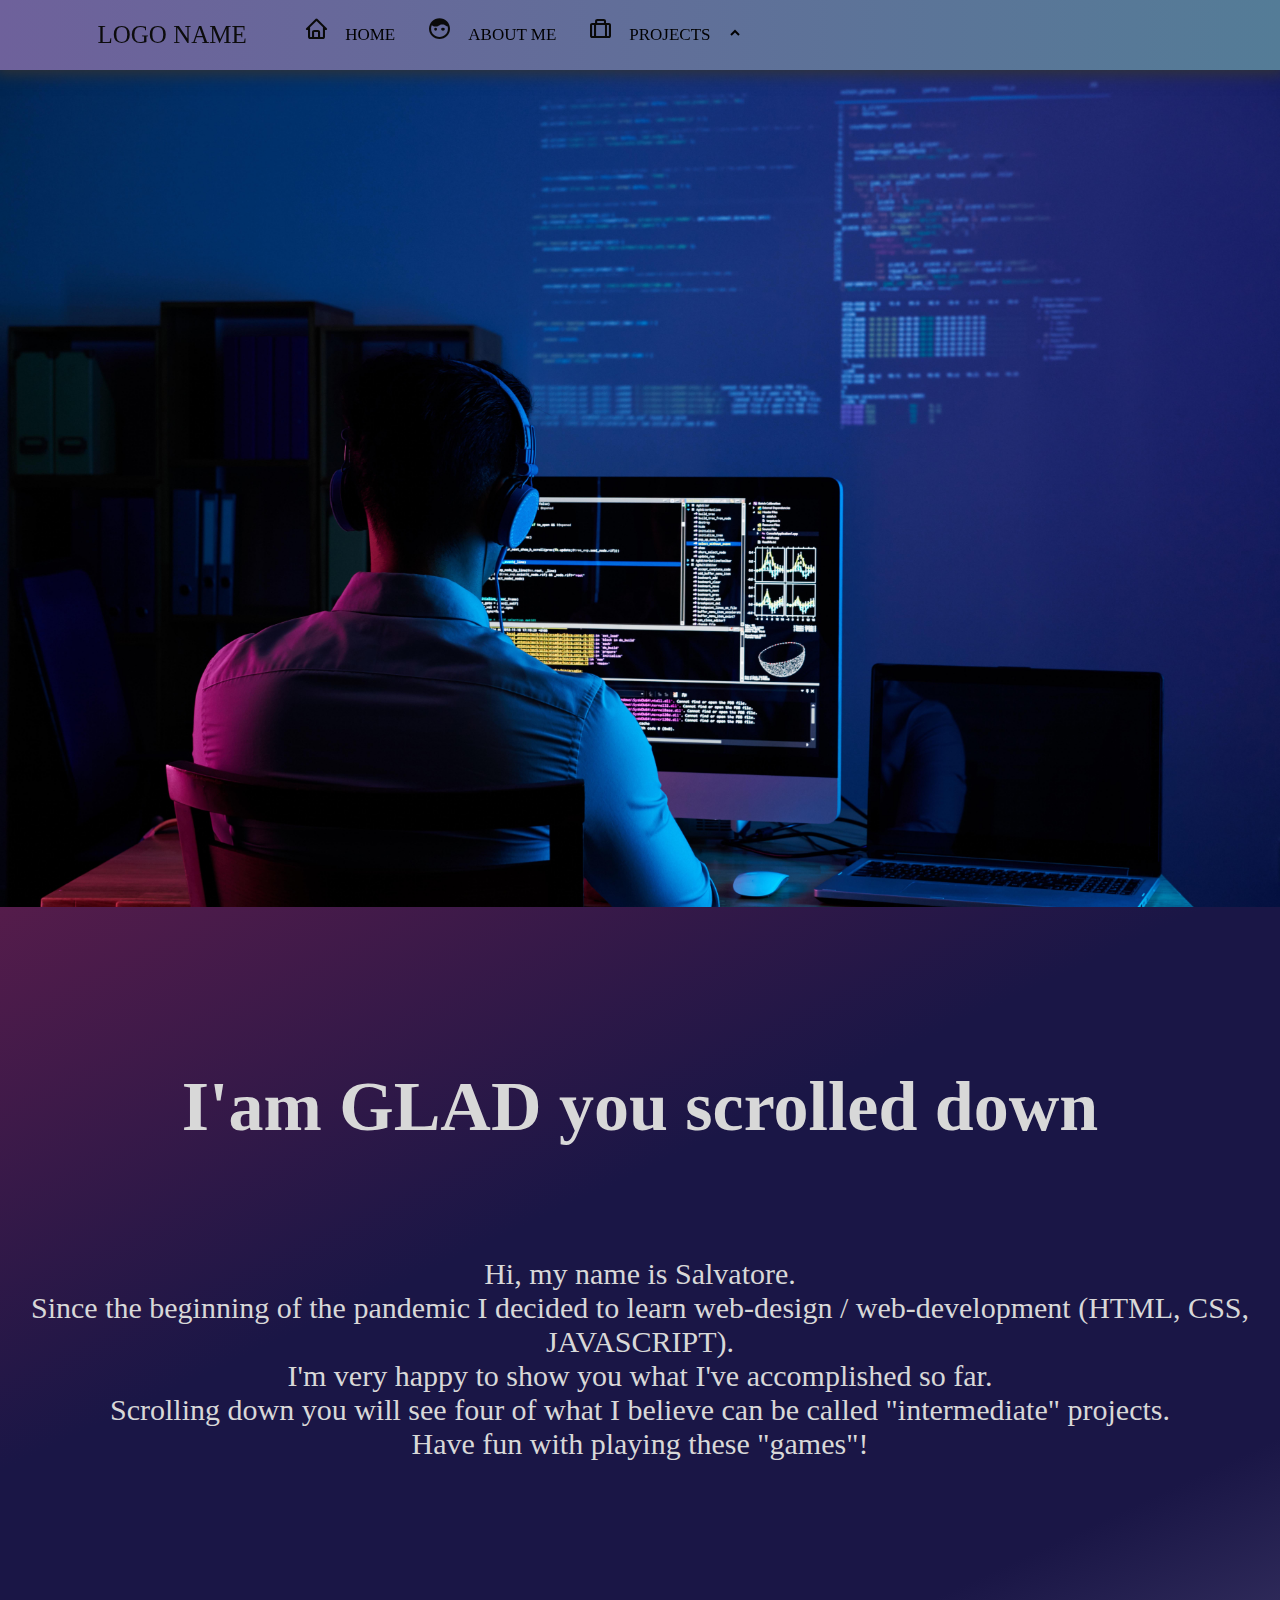
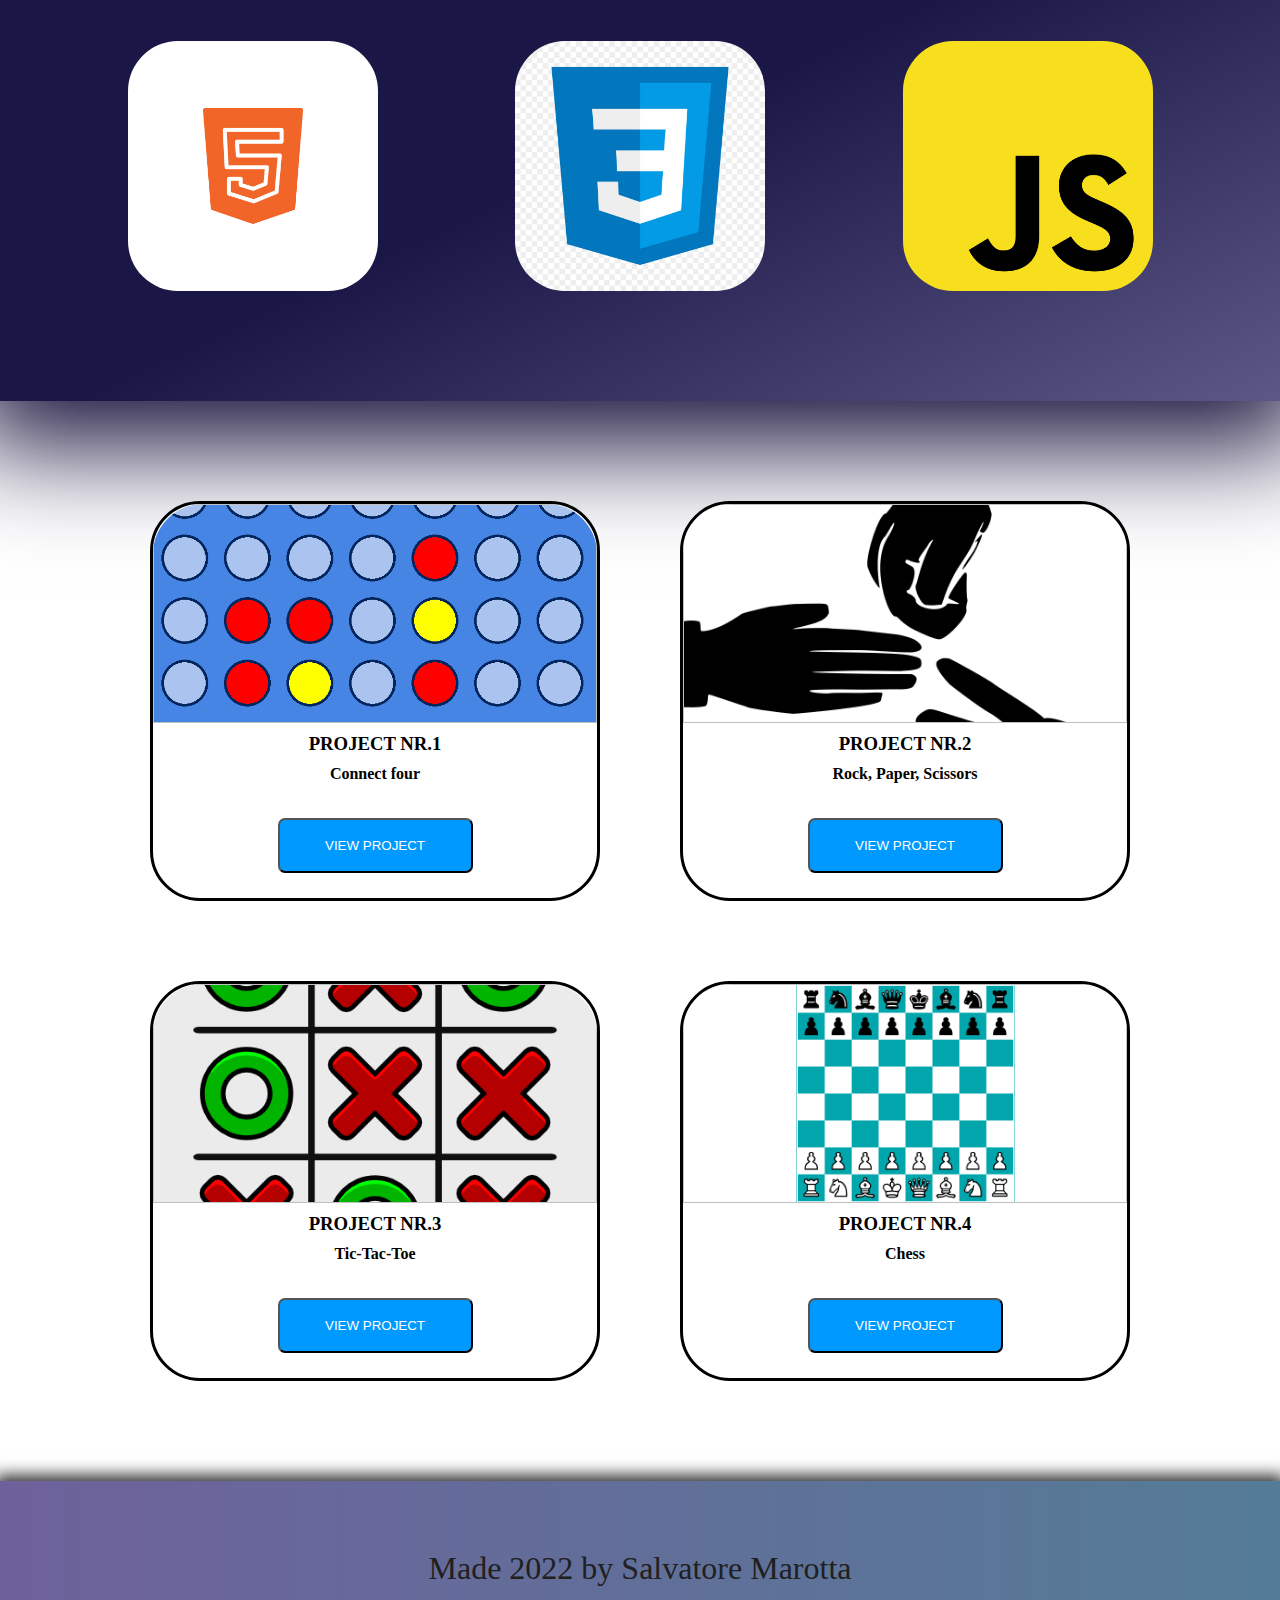
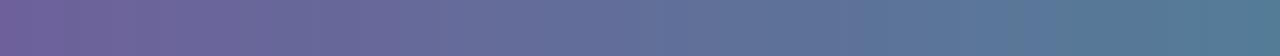
<file: index.html>
<!DOCTYPE html>
<html lang="en">
<head>
    <meta charset="UTF-8">
    <meta http-equiv="X-UA-Compatible" content="IE=edge">
    <meta name="viewport" content="width=device-width, initial-scale=1.0">
    <script defer src="main4.js"></script>
    <link href='https://unpkg.com/boxicons@2.1.2/css/boxicons.min.css' rel='stylesheet'>
    <link rel="stylesheet" href="style_layout8.css">
    <title>Portfolio | Salvatore Marotta</title>
</head>
<body>
    <!-- HEADER -->
    <header class="sticky">
        <nav class="navbar">
            <div class="logo"><a href="#">LOGO NAME</a></div>
            <i class='bx bx-menu'></i>
            <div class="nav-links">
                <div class="sidebar-logo">
                    <span class="logo-name">SIDEBAR-LOGO</span>
                    <!-- <i class="bx bx-x"></i> -->
                </div>
                <ul class="links">
                    <li>
                        <div class="links-header">
                            <i class='bx bx-home'></i>
                            <a href="#">HOME</a>
                        </div>
                    </li>
                    <li>
                        <div class="links-header">
                            <i class='bx bxs-face'></i>
                            <a href="#intro">ABOUT ME</a>
                        </div>
                    </li>
                    <li class="sub-menu-projx">
                        <div class="links-header">
                            <i class='bx bx-briefcase-alt'></i>
                            <a href="#">PROJECTS</a>
                            <i class="bx bxs-chevron-up arrow projx-arrow"></i>
                        </div>
                        <ul class="sub-menu sub-menu-projx-ul">
                            <li><a href="projx/connectFour/index.html">Connect Four</a></li>
                            <li><a href="projx/rockPaperScissors/index.html">Rock, Paper, Scissors</a></li>
                            <li><a href="projx/ticTacToe/index.html">Tic-Tac-Toe</a></li>
                            <li><a href="projx/chess/index.html">Chess</a></li>
                        </ul>
                    </li>
                </ul>
            </div>
            <div class="search-box">
                <div class="input-box">
                    <input type="text" placeholder="Search...">
                </div>
            </div>
        </nav>
    </header>
    <!-- COVER -->
    <div id="cover">
        <div class="img-class"></div>
    </div>
    <!-- MAIN -->
    <main>
        <section id="intro">
            <h2>I'am GLAD you scrolled down</h2>
            <p>Hi, my name is Salvatore.<br>
            Since the beginning of the pandemic I decided to learn web-design / web-development (HTML, CSS, JAVASCRIPT).<br>
            I'm very happy to show you what I've accomplished so far.<br>
            Scrolling down you will see four of what I believe can be called "intermediate" projects.<br>
            Have fun with playing these "games"!</p>
            <p></p>
            <div id="intro-img-container">
                <img id="intro-img-one" src="img/html5-3384014.png" alt="html-logo">
                <img id="intro-img-two" src="img/css.jpg" alt="css-logo">
                <img id="intro-img-three" src="img/javascript-736400.png" alt="javascript-logo">
            </div>
        </section>
        
        <section id="container-grid">
            <div id= "p1" class="project">
                <img id="p-img-three" class="img">
                <h3>PROJECT NR.1</h3>
                <h4>Connect four</h4>
                <a href ="projx/connectFour/index.html"><button id="b1" class="btn btn-primary">VIEW PROJECT</button></a>
            </div>
            <!-- <button id="b1" class="btn btn-primary">VIEW PROJECT</button> -->
            <div class="project">
                <img id="p-img-one" class="img" href="#">
                <h3>PROJECT NR.2</h3>
                <h4>Rock, Paper, Scissors</h4>            
                <a href ="projx/rockPaperScissors/index.html"><button id="b2" class="btn btn-primary">VIEW PROJECT</button></a>
            </div>
            <div class="project">
                <img id="p-img-four" class="img" href="#">
                <h3>PROJECT NR.3</h3>
                <h4>Tic-Tac-Toe</h4>
                <a href ="projx/ticTacToe/index.html"><button id="b3" class="btn btn-primary">VIEW PROJECT</button></a>
            </div>
            <div class="project">
                <img id="p-img-two" class="img" href="#">
                <h3>PROJECT NR.4</h3>
                <h4>Chess</h4>
                <a href ="projx/chess/index.html"><button id="b4" class="btn btn-primary">VIEW PROJECT</button></a>
            </div>
        </section>
    </main>

    <!-- FOOTER -->

    <footer>
        <p>Made 2022 by Salvatore Marotta<br></p>
    </footer>
</body>
</html>
</file>
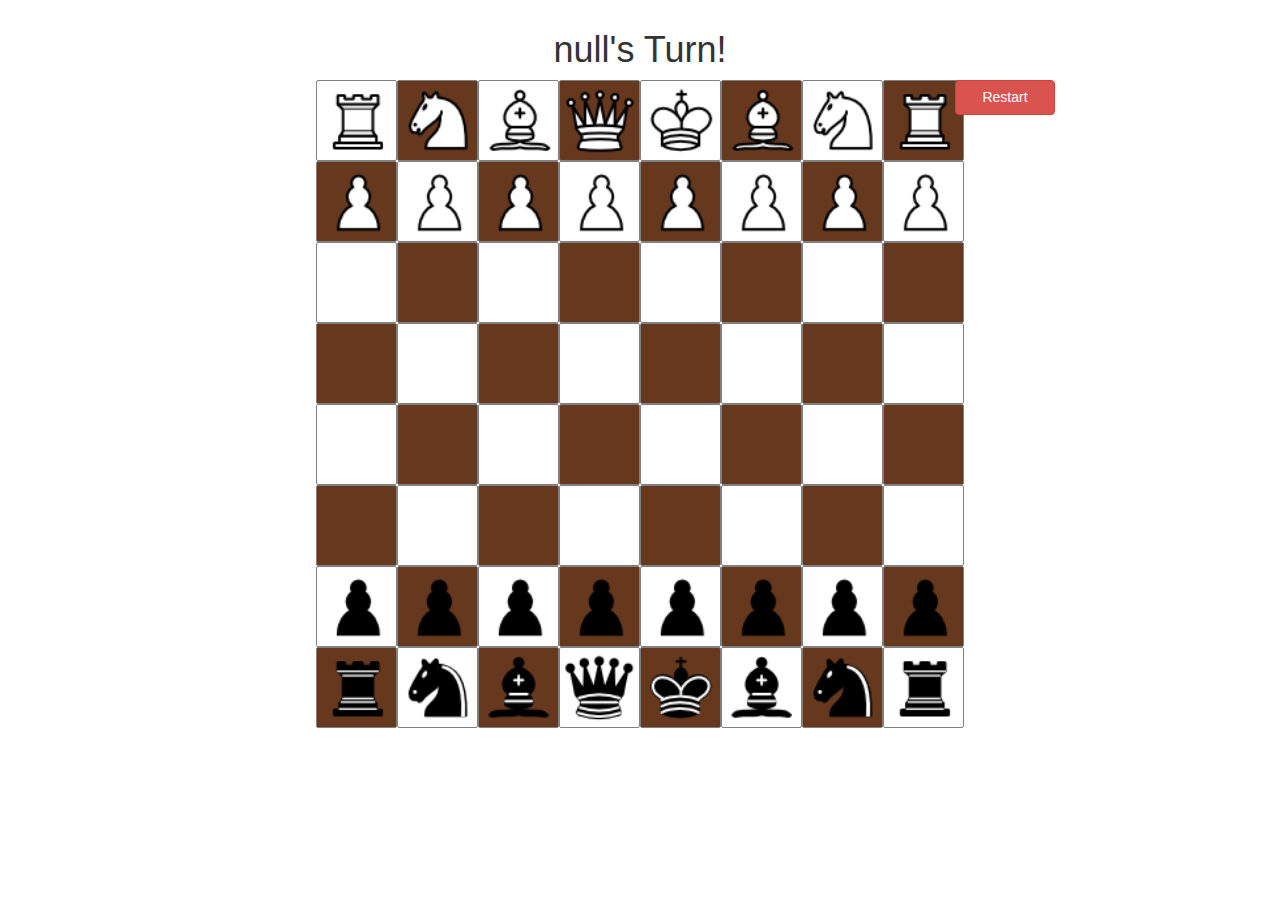
<file: projx/chess/index.html>
<!DOCTYPE html>
<html lang="en">
<head>
    <meta charset="UTF-8">
    <meta http-equiv="X-UA-Compatible" content="IE=edge">
    <meta name="viewport" content="width=device-width, initial-scale=1.0">
    <link rel="stylesheet" href="css/main_chess.css">
    <link rel="stylesheet" href="https://stackpath.bootstrapcdn.com/bootstrap/3.4.1/css/bootstrap.min.css" 
    integrity="sha384-HSMxcRTRxnN+Bdg0JdbxYKrThecOKuH5zCYotlSAcp1+c8xmyTe9GYg1l9a69psu" 
    crossorigin="anonymous">
    <script defer src="javascript/main_chess.js"></script>
    <title>Chess</title>
</head>
<section class="container-title-board">
<h1 id="msg-el">PLAYER turn</h1>
<body>
    <section class="container-board-btn">
        <section id="board">
            <div class="even" id="c0r7"></div>
            <div class="even" id="c1r7"></div>
            <div class="even" id="c2r7" ></div>
            <div class="even" id="c3r7"></div>
            <div class="even" id="c4r7"></div>
            <div class="even" id="c5r7"></div>
            <div class="even" id="c6r7"></div>
            <div class="even" id="c7r7"></div>
            
            <div class="odd" id="c0r6"></div>
            <div class="odd" id="c1r6"></div>
            <div class="odd" id="c2r6"></div>
            <div class="odd" id="c3r6"></div>
            <div class="odd" id="c4r6"></div>
            <div class="odd" id="c5r6"></div>
            <div class="odd" id="c6r6"></div>
            <div class="odd" id="c7r6"></div>
            
            <div class="even" id="c0r5"></div>
            <div class="even" id="c1r5"></div>
            <div class="even" id="c2r5"></div>
            <div class="even" id="c3r5"></div>
            <div class="even" id="c4r5"></div>
            <div class="even" id="c5r5"></div>
            <div class="even" id="c6r5"></div>
            <div class="even" id="c7r5"></div>
            
            <div class="odd" id="c0r4"></div>
            <div class="odd" id="c1r4"></div>
            <div class="odd" id="c2r4"></div>
            <div class="odd" id="c3r4"></div>
            <div class="odd" id="c4r4"></div>
            <div class="odd" id="c5r4"></div>
            <div class="odd" id="c6r4"></div>
            <div class="odd" id="c7r4"></div>
            
            <div class="even" id="c0r3"></div>
            <div class="even" id="c1r3"></div>
            <div class="even" id="c2r3"></div>
            <div class="even" id="c3r3"></div>
            <div class="even" id="c4r3"></div>
            <div class="even" id="c5r3"></div>
            <div class="even" id="c6r3"></div>
            <div class="even" id="c7r3"></div>
            
            <div class="odd" id="c0r2"></div>
            <div class="odd" id="c1r2"></div>
            <div class="odd" id="c2r2"></div>
            <div class="odd" id="c3r2"></div>
            <div class="odd" id="c4r2"></div>
            <div class="odd" id="c5r2"></div>
            <div class="odd" id="c6r2"></div>
            <div class="odd" id="c7r2"></div>
            
            <div class="even" id="c0r1"></div>
            <div class="even" id="c1r1"></div>
            <div class="even" id="c2r1"></div>
            <div class="even" id="c3r1"></div>
            <div class="even" id="c4r1"></div>
            <div class="even" id="c5r1"></div>
            <div class="even" id="c6r1"></div>
            <div class="even" id="c7r1"></div>
            
            <div class="odd" id="c0r0"></div>
            <div class="odd" id="c1r0"></div>
            <div class="odd" id="c2r0"></div>
            <div class="odd" id="c3r0"></div>
            <div class="odd" id="c4r0"></div>
            <div class="odd" id="c5r0"></div>
            <div class="odd" id="c6r0"></div>
            <div class="odd" id="c7r0"></div>
        </section>
        <button type="button" class="btn btn-danger">Restart</button>
    </section>
</section>
</body>
</html>
</file>
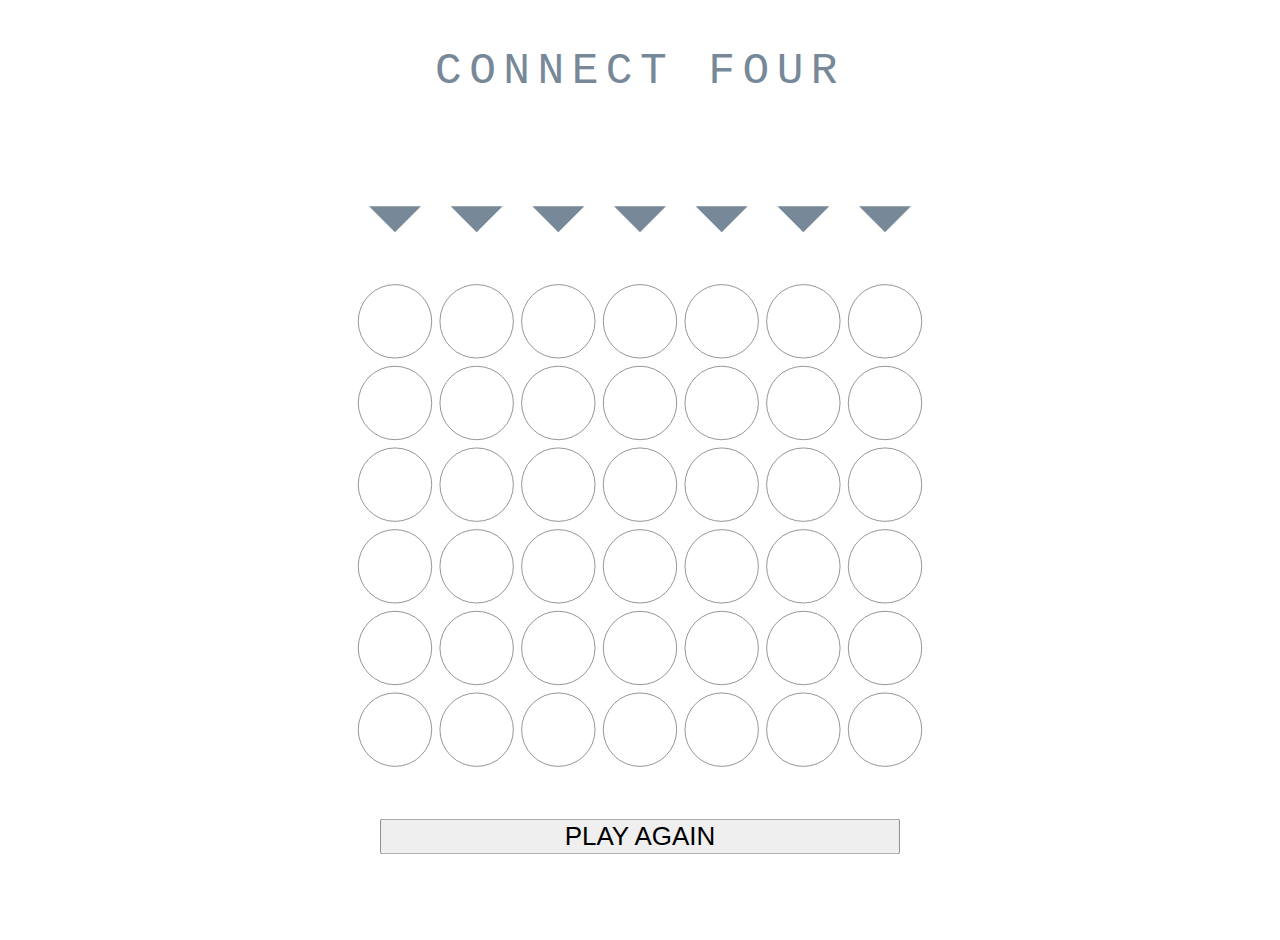
<file: projx/connectFour/index.html>
<!DOCTYPE html>
<html lang="en">
<head>
    <meta charset="UTF-8">
    <meta http-equiv="X-UA-Compatible" content="IE=edge">
    <meta name="viewport" content="width=device-width, initial-scale=1.0">
    <link rel="stylesheet" href="css/main_fourConnect.css">
    <script defer src="js/main_fourConnect.js"></script>
    <title>Connect four</title>
</head>
<body>
    <header>CONNECT FOUR</header>
    <h1 id="msg"></h1>
    <section id="markers">
        <div></div>
        <div></div>
        <div></div>
        <div></div>
        <div></div>
        <div></div>
        <div></div>
    </section>
    <section id="board">
        
        <div id="c0r5"></div>
        <div id="c1r5"></div>
        <div id="c2r5"></div>
        <div id="c3r5"></div>
        <div id="c4r5"></div>
        <div id="c5r5"></div>
        <div id="c6r5"></div>
        
        <div id="c0r4"></div>
        <div id="c1r4"></div>
        <div id="c2r4"></div>
        <div id="c3r4"></div>
        <div id="c4r4"></div>
        <div id="c5r4"></div>
        <div id="c6r4"></div>
        
        <div id="c0r3"></div>
        <div id="c1r3"></div>
        <div id="c2r3"></div>
        <div id="c3r3"></div>
        <div id="c4r3"></div>
        <div id="c5r3"></div>
        <div id="c6r3"></div>
        
        <div id="c0r2"></div>
        <div id="c1r2"></div>
        <div id="c2r2"></div>
        <div id="c3r2"></div>
        <div id="c4r2"></div>
        <div id="c5r2"></div>
        <div id="c6r2"></div>

        <div id="c0r1"></div>
        <div id="c1r1"></div>
        <div id="c2r1"></div>
        <div id="c3r1"></div>
        <div id="c4r1"></div>
        <div id="c5r1"></div>
        <div id="c6r1"></div>

        <div id="c0r0"></div>
        <div id="c1r0"></div>
        <div id="c2r0"></div>
        <div id="c3r0"></div>
        <div id="c4r0"></div>
        <div id="c5r0"></div>
        <div id="c6r0"></div>
    </section>
    <button>PLAY AGAIN</button>
</body>
</html>
</file>
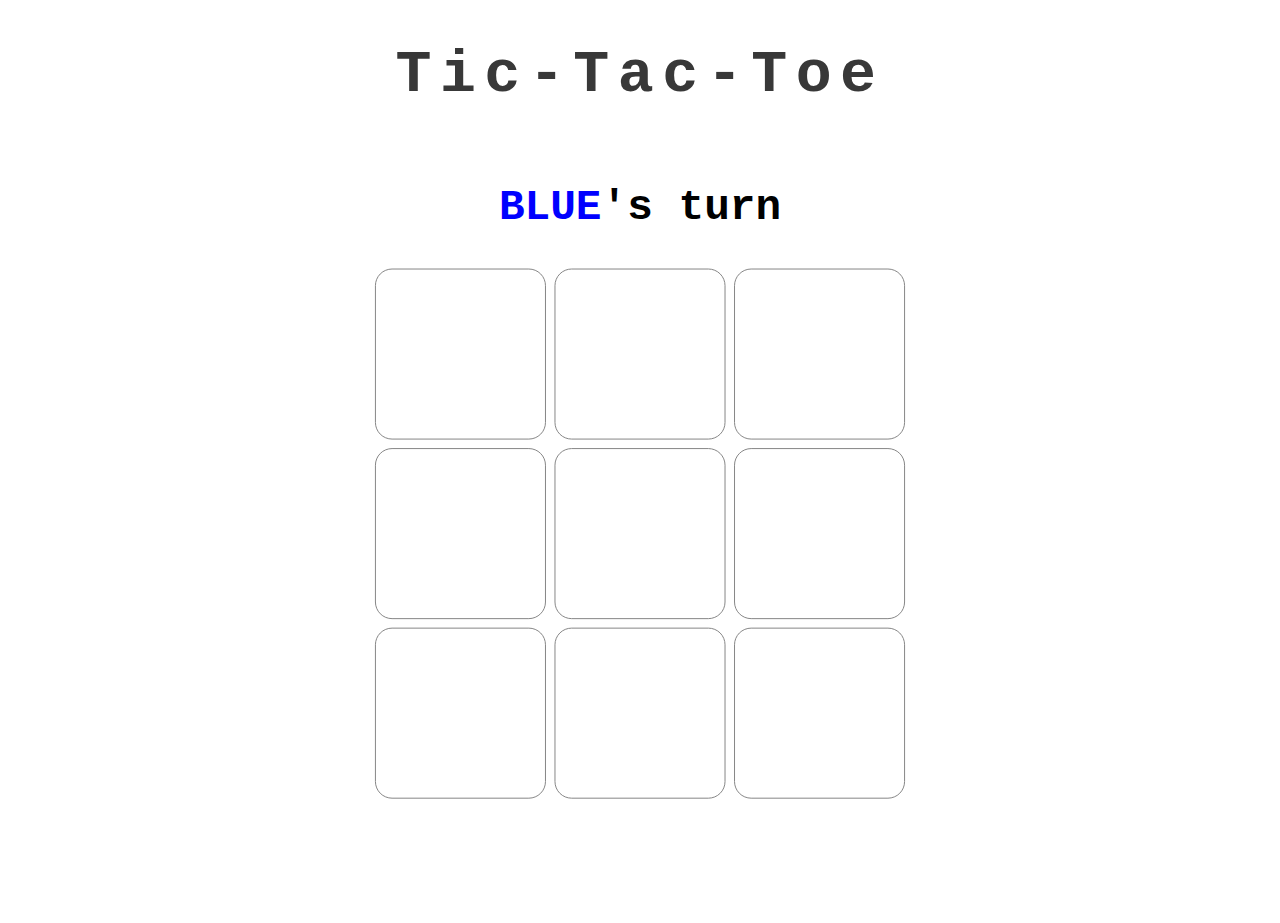
<file: projx/ticTacToe/index.html>
<!DOCTYPE html>
<html lang="en">
<head>
    <meta charset="UTF-8">
    <meta http-equiv="X-UA-Compatible" content="IE=edge">
    <meta name="viewport" content="width=device-width, initial-scale=1.0">
    <link rel="stylesheet" href="css/main_tictactoe.css">
    <script defer src="js/main_tictactoe.js"></script>
    <title>Tic-Tac-Toe</title>
</head>
<body>
    <header id="game-name">
        <h1>Tic-Tac-Toe</h1>
    </header>
    <section>
        <h2 id="player-turn"></h2>
    </section>

    <section id="board">
        <div id="c0r2"></div>
        <div id="c1r2"></div>
        <div id="c2r2"></div>
        
        <div id="c0r1"></div>
        <div id="c1r1"></div>
        <div id="c2r1"></div>

        <div id="c0r0"></div>
        <div id="c1r0"></div>
        <div id="c2r0"></div>
    </section>

    <button> PLAY AGAIN!</button>

    
</body>
</html>
</file>
<file: style_layout8.css>
*{
    margin: 0;
    padding: 0;
    box-sizing: border-box;
}

html{
    scroll-behavior: smooth;
}
main button:hover{
    background-color: #243d83;
    transition: all 0.2s ease;
    -webkit-transition: all 0.2s ease;
    -moz-transition: all 0.2s ease;
    -ms-transition: all 0.2s ease;
    -o-transition: all 0.2s ease;
}

/* .project:hover{
    transform: translateY(-100px);
    -webkit-transform: translateY(-100px);
    -moz-transform: translateY(-100px);
    -ms-transform: translateY(-100px);
    -o-transform: translateY(-100px);
    box-shadow: 0px 75px 50px 0px rgb(56, 56, 56);
} */

footer{
    height: 175px;
    background: #2b5876;  
    background: -webkit-linear-gradient(to right, #4e4376, #2b5876);  
    background: linear-gradient(to right, #6e619b, #547c97); 
    box-shadow: 0px -1px 15px 5px #333333;
    display: flex;
    flex-direction: row;
    justify-content: center;
    align-items: center;
    padding: 50px;
    font-size: 2rem;
    color: #202020;
}

@media (min-width: 0px) and (max-width: 310px){
    header{
        height: 70px;
        width: 100%;
        background-color: rgb(140, 140, 221);
        user-select: none;
    }

    header .navbar{
        height: 100%;
        display: flex;
        flex-flow: row nowrap;
        justify-content: space-around;
        align-items: center;
    }

    header a{
        text-decoration: none;
        color: black;
        font-weight: 500;
    }

    header ul li{
        list-style-type: none;
    }

    .navbar .bx-menu, 
    .navbar .bx-home, 
    .navbar .bx-briefcase-alt, 
    .navbar .logo a{
        color: rgb(0, 0, 0);
        font-size: 25px;
        font-weight: 500;
    }

    .navbar .logo{
        margin: auto;        
    }

    .navbar .nav-links{
        height: 100vh;
        width: 100%;
        display: block;
        position: fixed;
        top: 70px;
        left: 200%;
        transition: all 0.4s ease;
        -webkit-transition: all 0.4s ease;
        -moz-transition: all 0.4s ease;
        -ms-transition: all 0.4s ease;
        -o-transition: all 0.4s ease;
        background-color: #5b5497;
        z-index: 100;
    }

    .navbar .nav-links.show-sidebar{
        top: 70px;
        left: 0%;
        z-index: 100;
    }

    .nav-links .sidebar-logo{
        color: rgb(0, 0, 0);
        font-size: 25px;
        font-weight: 500;
        margin: 20px;
        display: flex;
        flex-direction: row;
        justify-content: space-around;
        align-items: center;
    }

    .nav-links .links{
        height: 100%;
        width: 100%;
        display: flex;
        flex-direction: column;
        margin-left: 50px;
        margin-top: 30px;
    }

    .nav-links .links .links-header{
        display: flex;
        flex-direction: row;
        align-items: center;
    }

    .nav-links .links .links-header a{
        padding: 12px;      
        font-size: 20px;
    }

    .nav-links .links > li{
        padding: 10px;
    }

    .navbar .nav-links .links li .arrow{
        color: rgb(0, 0, 0);
        transition: transform 0.1s ease;
        -webkit-transition: transform 0.1s ease;
        -moz-transition: transform 0.1s ease;
        -ms-transition: transform 0.1s ease;
        -o-transition: transform 0.1s ease;
    }
    
    .navbar .nav-links .links li .arrow.arrow-point-down{
        transform: rotate(180deg);
        -webkit-transform: rotate(180deg);
        -moz-transform: rotate(180deg);
        -ms-transform: rotate(180deg);
        -o-transform: rotate(180deg);
    }
  
    .nav-links .links .sub-menu{
        max-width: 240px;
        width: 100%;
        display: hidden;
        position: relative;
        top: -7%;
        left: 0%;
        box-shadow: none;
        background-color: rgb(72, 72, 177);
        margin-top: 10px;
        border-radius: 7px;
        -webkit-border-radius: 7px;
        -moz-border-radius: 7px;
        -ms-border-radius: 7px;
        -o-border-radius: 7px;
        transition: all 0.3s ease;
        -webkit-transition: all 0.3s ease;
        -moz-transition: all 0.3s ease;
        -ms-transition: all 0.3s ease;
        -o-transition: all 0.3s ease;
        opacity: 0;
        pointer-events: none;
    }

    .nav-links.show-list .links .sub-menu{
       display: block;
       top: 0%;
       opacity: 1;
       pointer-events: visible;
    }

    .nav-links .links .sub-menu li{
        padding: 10px;
    }

    .nav-links .links .sub-menu li:hover{
        background-color: rgb(184, 179, 245);
        transition: background-color 0.25s ease;
        -webkit-transition: background-color 0.25s ease;
        -moz-transition: background-color 0.25s ease;
        -ms-transition: background-color 0.25s ease;
        -o-transition: background-color 0.25s ease;
    }

    /* HOVERING OVER FIRST CHILD */
    .nav-links .links .sub-menu li:hover:first-child{
        background-color: rgb(184, 179, 245);
        transition: background-color 0.25s ease;
        -webkit-transition: background-color 0.25s ease;
        -moz-transition: background-color 0.25s ease;
        -ms-transition: background-color 0.25s ease;
        -o-transition: background-color 0.25s ease;
        border-radius: 7px 7px 0px 0px;
        -webkit-border-radius: 7px 7px 0px 0px;
        -moz-border-radius: 7px 7px 0px 0px;
        -ms-border-radius: 7px 7px 0px 0px;
        -o-border-radius: 7px 7px 0px 0px;
    }

    /* HOVERING OVER LAST CHILD */
    .nav-links .links .sub-menu li:hover:last-child{
        background-color: rgb(184, 179, 245);
        transition: background-color 0.25s ease;
        -webkit-transition: background-color 0.25s ease;
        -moz-transition: background-color 0.25s ease;
        -ms-transition: background-color 0.25s ease;
        -o-transition: background-color 0.25s ease;
        border-radius: 0px 0px 7px 7px;
        -webkit-border-radius: 0px 0px 7px 7px;
        -moz-border-radius: 0px 0px 7px 7px;
        -ms-border-radius: 0px 0px 7px 7px;
        -o-border-radius: 0px 0px 7px 7px;
    }

    .search-box{
        display: none;
    }
}

@media (min-width: 311px) and (max-width: 760px){
    header{
        height: 70px;
        width: 100%;
        background: #2b5876;  
        background: -webkit-linear-gradient(to right, #4e4376, #2b5876);  
        background: linear-gradient(to right, #6e619b, #547c97); 
        box-shadow: 0px -1px 15px 5px #333333;
        user-select: none;
    }

    .sticky{
        position: sticky;
        top: 0;
        z-index: 100;
    }
        
    header .navbar{
        height: 100%;
        display: flex;
        flex-flow: row nowrap;
        justify-content: space-around;
        align-items: center;
    }

    header a{
        text-decoration: none;
        color: rgb(0, 0, 0);
        font-weight: 500;
    }

    header ul li{
        list-style-type: none;
    }

    .navbar .bx-menu, 
    .navbar .bx-home,
    .navbar .bxs-face,
    .navbar .bx-briefcase-alt, 
    .navbar .logo a{
        color: rgb(0, 0, 0);
        font-size: 25px;
        font-weight: 500;
    }

    .navbar .nav-links{
        height: 100vh;
        width: 410px;
        display: block;
        position: fixed;
        top: 70px;
        left: 100%;
        transition: all 0.4s ease;
        -webkit-transition: all 0.4s ease;
        -moz-transition: all 0.4s ease;
        -ms-transition: all 0.4s ease;
        -o-transition: all 0.4s ease;
        background-color: #4c4b94;
        z-index: 100;
    }

    .navbar .nav-links.show-sidebar{
        top: 70px;
        left: calc(100vw - 410px);
        margin-left: 60px
    }

    .nav-links .sidebar-logo{
        color: rgb(0, 0, 0);
        font-size: 25px;
        font-weight: 500;
        margin: 20px;
        display: flex;
        flex-direction: row;
        justify-content: space-around;
        align-items: center;
    }

    .nav-links .links{
        height: 100%;
        width: 100%;
        display: flex;
        flex-direction: column;
        margin-left: 50px;
        margin-top: 30px;
    }

    .nav-links .links .links-header{
        display: flex;
        flex-direction: row;
        align-items: center;
    }

    .nav-links .links .links-header a{
        padding: 12px;      
        font-size: 20px;
        font-weight: 500;
    }

    .nav-links .links > li{
        padding: 10px;
    }

    .navbar .nav-links .links li .arrow{
        color: rgb(0, 0, 0);
        transition: transform 0.1s ease;
        -webkit-transition: transform 0.1s ease;
        -moz-transition: transform 0.1s ease;
        -ms-transition: transform 0.1s ease;
        -o-transition: transform 0.1s ease;
    }
    
    .navbar .nav-links .links li .arrow.arrow-point-down{
        transform: rotate(180deg);
        -webkit-transform: rotate(180deg);
        -moz-transform: rotate(180deg);
        -ms-transform: rotate(180deg);
        -o-transform: rotate(180deg);
    }
  
    .nav-links .links .sub-menu{
        height: 240px;
        max-width: 240px;
        width: 100%;
        display: hidden;
        position: relative;
        top: -7%;
        left: 0%;
        box-shadow: none;
        background-color: rgb(123, 109, 187);
        margin-top: 10px;
        border-radius: 7px;
        -webkit-border-radius: 7px;
        -moz-border-radius: 7px;
        -ms-border-radius: 7px;
        -o-border-radius: 7px;
        transition: all 0.3s ease;
        -webkit-transition: all 0.3s ease;
        -moz-transition: all 0.3s ease;
        -ms-transition: all 0.3s ease;
        -o-transition: all 0.3s ease;
        opacity: 0;
        pointer-events: none;
    }

    .nav-links.show-list .links .sub-menu{
       display: block;
       top: 0%;
       opacity: 1;
       pointer-events: visible;
    }

    .nav-links .links .sub-menu li{
        padding: 18.5px;
        border-bottom: 1px solid rgba(255, 255, 255, 0.1);
    }

    .nav-links .links .sub-menu li a{
        font-size: 19px;
        font: 900;
    }

    .nav-links .links .sub-menu li:hover{
        background-color: rgb(184, 179, 245);
        transition: background-color 0.25s ease-in-out;
        -webkit-transition: background-color 0.25s ease-in-out;
        -moz-transition: background-color 0.25s ease-in-out;
        -ms-transition: background-color 0.25s ease-in-out;
        -o-transition: background-color 0.25s ease-in-out;
    }

    /* HOVERING OVER FIRST CHILD */
    .nav-links .links .sub-menu li:hover:first-child{
        background-color: rgb(184, 179, 245);
        transition: background-color 0.25s ease-in-out;
        -webkit-transition: background-color 0.25s ease-in-out;
        -moz-transition: background-color 0.25s ease-in-out;
        -ms-transition: background-color 0.25s ease-in-out;
        -o-transition: background-color 0.25s ease-in-out;
        border-radius: 7px 7px 0px 0px;
        -webkit-border-radius: 7px 7px 0px 0px;
        -moz-border-radius: 7px 7px 0px 0px;
        -ms-border-radius: 7px 7px 0px 0px;
        -o-border-radius: 7px 7px 0px 0px;
    }

    /* HOVERING OVER LAST CHILD */
    .nav-links .links .sub-menu li:hover:last-child{
        background-color: rgb(184, 179, 245);
        transition: background-color 0.25s ease-in-out;
        -webkit-transition: background-color 0.25s ease-in-out;
        -moz-transition: background-color 0.25s ease-in-out;
        -ms-transition: background-color 0.25s ease-in-out;
        -o-transition: background-color 0.25s ease-in-out;
        border-radius: 0px 0px 7px 7px;
        -webkit-border-radius: 0px 0px 7px 7px;
        -moz-border-radius: 0px 0px 7px 7px;
        -ms-border-radius: 0px 0px 7px 7px;
        -o-border-radius: 0px 0px 7px 7px;
        }

    .search-box{
        display: none;
    }

    /* COVER */
    #cover{
        height: 100%;
        width: 100%;
        overflow: hidden;
        position: relative;
    }

    #cover > .img-class{
        height: 93vh;
        width: 100vw; 
        background-image: url(img/software-developer-6521720.jpg);
        background-size: cover;
        background-repeat: no-repeat;
        background-position: center;
    }

    #cover >  h1{
        /* background-color: red; */
        height: 100%;
        width: 100%;
        font-size: 11vmin;
        text-align: center;
        padding: 30px;
        margin-top: 100px;
        color: white;
        text-shadow: 4px 4px #000000;
    }

        /* COVER */
    #cover{
        height: 100%;
        width: 100%;
        overflow: hidden;
        position: relative;
    }

    #cover > .img-class{
        height: 93vh;
        width: 100vw; 
        background-image: url(img/software-developer-6521720.jpg);
        background-size: cover;
        background-repeat: no-repeat;
        background-position: center;
    }

    #cover >  h1{
        /* background-color: red; */
        height: 100%;
        width: 50%;
        font-size: 8.5vmin;
        text-align: center;
        padding: 30px;
        margin-top: 100px;
        color: white;
        text-shadow: 4px 4px #000000;
    }

    /* MAIN */

    #intro{
        min-height: 950px;
        width: 100%;
        padding: 0px 10px;
        display: flex;
        flex-direction: column;
        justify-content: center;
        align-content: center;
        background: #0f0c29;  /* fallback for old browsers */
        background: -webkit-linear-gradient(155deg, #330e2c, #1a1646, #1a1646, #141131);  /* Chrome 10-25, Safari 5.1-6 */
        background: linear-gradient(155deg, #551c4b, #1a1646, #1a1646, #5c5786); /* W3C, IE 10+/ Edge, Firefox 16+, Chrome 26+, Opera 12+, Safari 7+ */
        color: rgb(216, 216, 216);
        box-shadow: 0px 15px 100px 30px #18113b;
        font-size: 20px;
    }
    
    #intro h2{
        /* text-align: center; */
        font-size: 2.5em;
        margin-top: 100px;
        margin-bottom: 30px;
        padding: 0px 25px;
    }
    
    #intro p{
        font-size: 1em;
        padding: 25px;
    }
    
    #intro-img-container{
        height: auto;
        display: flex;
        flex-direction: row;
        justify-content: space-evenly;
        align-items: center;
        flex-wrap: wrap;
        gap: 50px;
        padding: 30px;
        padding-bottom: 60px;
    }

    #intro-img-container img{
        height: 250px;
        aspect-ratio: 1/1;
        border-radius: 50px;
        -webkit-border-radius: 50px;
        -moz-border-radius: 50px;
        -ms-border-radius: 50px;
        -o-border-radius: 50px;
        transition: all 1s;
        -webkit-transition: all 1s;
        -moz-transition: all 1s;
        -ms-transition: all 1s;
        -o-transition: all 1s;
    }
    
    #intro-img-one:hover{
        box-shadow: 0px 0px 60px 0px #f16528;
    
    }
    
    #intro-img-two:hover{
        box-shadow: 0px 0px 60px 0px #039be6;
    
    }
    
    #intro-img-three:hover{
        box-shadow: 0px 0px 60px 0px #f7df1e;
    
    }

    #container-grid{
        margin: 100px 45px;
        display: grid;
        grid-gap: 5rem;
        grid-template-columns: repeat(auto-fit, minmax(300px, 450px));
        grid-template-rows: repeat(2, 1fr);
        justify-content: center;
        align-items: center;
    }
    
    .project{
        height: 400px;
        display: flex;
        flex-direction: column;
        justify-content: center;
        align-items: center;
        gap: 10px;
        border: 3px solid black;
        border-radius: 50px;
        -webkit-border-radius: 50px;
        -moz-border-radius: 50px;
        -ms-border-radius: 50px;
        -o-border-radius: 50px;
        transition: all .5s;
        -webkit-transition: all .5s;
        -moz-transition: all .5s;
        -ms-transition: all .5s;
        -o-transition: all .5s;
        background-color: rgb(255, 255, 255);
    }

    .img{
        height: 100%;
        width: 100%;
        background-repeat: no-repeat;
        background-size: cover;
        background-position: center;
    
        border-top-left-radius: 50px;
        border-top-right-radius: 50px;
        -webkit-border-top-left-radius: 50px;
        -moz-border-top-left-radius: 50px;
        -ms-border-top-left-radius: 50px;
        -o-border-top-left-radius: 50px;
        -webkit-border-top-right-radius: 50px;
        -moz-border-top-right-radius: 50px;
        -ms-border-top-right-radius: 50px;
        -o-border-top-right-radius: 50px;
    }
    
    #p-img-one{
        background-image: url(img/rock-paper-scissors-156171.png);
    }
    #p-img-two{
        background-image: url(img/chessboardImg_icon.png);
        background-size: contain;
    }
    #p-img-three{
        background-image: url(img/connect4_icon.png);
    }
    #p-img-four{
        background-image: url(img/tictactoe_icon.png);
    }

    main button{
        height: 80px;
        width: 195px;
        margin: 25px;
        color: white;
        background-color: rgb(0, 153, 255);
        border-radius: 7px;
        -webkit-border-radius: 7px;
        -moz-border-radius: 7px;
        -ms-border-radius: 7px;
        -o-border-radius: 7px;
    }
}

@media (min-width: 761px){
    header{
        height: 70px;
        width: 100%;
        background: #2b5876;  
        background: -webkit-linear-gradient(to right, #4e4376, #2b5876);  
        background: linear-gradient(to right, #6e619b, #547c97); 
        box-shadow: 0px -1px 15px 5px #333333;
        user-select: none;
    }

    .sticky{
        position: sticky;
        top: 0;
        z-index: 100;
    }
    
    header .navbar{
        /* background-color: blue; */
        height: 100%;
        max-width: 850px;
        /* margin: auto; */
        padding: 0 50px;
        display: flex;
        flex-flow: row nowrap;
        justify-content: space-evenly;
        align-items: center;
    }
    
    header a{
        text-decoration: none;
        color: rgb(0, 0, 0);
    }

    header ul li{
        list-style-type: none;
    }

    .nav-links .sidebar-logo{
        display: none;
    }

    .navbar .bx-menu{
        display: none;
    }

    .navbar .bx-home, 
    .navbar .bxs-face,
    .navbar .bx-briefcase-alt {
        color: rgb(10, 10, 10);
        font-size: 25px;
        font-weight: 500;
    }

    .navbar .logo a{
        color: rgb(12, 12, 12);
        font-size: 25px;
        font-weight: 500;
    }

    .nav-links .links{
        /* background-color: beige; */
        height: 100%;
        /* width: 100%; */
        display: flex;
        flex-flow: row nowrap;
        justify-content: space-between;
        align-items: center;
    }

    .nav-links .links > li{
        height: 100%;
        line-height: 70px;
        position: relative;
        padding: 0px 10px;
    }

    .nav-links .links .links-header a{
        padding: 12px;      
        font-size: 17px;
    }


    .navbar .nav-links .links li .arrow{
        color: rgb(0, 0, 0);
        transition: transform 0.1s ease;
        -webkit-transition: transform 0.1s ease;
        -moz-transition: transform 0.1s ease;
        -ms-transition: transform 0.1s ease;
        -o-transition: transform 0.1s ease;
    }
    
    .navbar .nav-links .links .sub-menu-projx:hover .arrow{
        transform: rotate(180deg);
        -webkit-transform: rotate(180deg);
        -moz-transform: rotate(180deg);
        -ms-transform: rotate(180deg);
        -o-transform: rotate(180deg);
    }

    .nav-links .links .sub-menu{
        width: 190px;
        visibility: hidden;
        position: absolute;
        top: 60px;
        left: 0px;
        line-height: 40px;
        box-shadow: 0 1px 2px rgba(0, 0, 0, 0.2);
        transition: all 0.3s ease;
        -webkit-transition: all 0.3s ease;
        -moz-transition: all 0.3s ease;
        -ms-transition: all 0.3s ease;
        -o-transition: all 0.3s ease;
        opacity: 0;
        border-radius: 7px;
        -webkit-border-radius: 7px;
        -moz-border-radius: 7px;
        -ms-border-radius: 7px;
        -o-border-radius: 7px;
        background-color: #e7ddeb;
        /* z-index: 0; */
    }
    
    .navbar .nav-links .links .sub-menu-projx:hover .sub-menu{
        display: block;
        visibility: visible;
        top: 60px;
        opacity: 1;
        z-index: 100;
    }
    
    .nav-links .links .sub-menu li{
        text-align: center;
        border-bottom: 1px solid rgba(34, 34, 34, 0.26);
        padding: 10px;
    }
    
    .nav-links .links .sub-menu li a{
        color: rgb(0, 0, 0);        
        font-size: 18px;
        font-weight: 500;
    }

    .nav-links .links .sub-menu-projx li:hover{
        display: block;
        background-color: rgb(184, 179, 245);
        transition: all 0.25s ease-in-out;
        -webkit-transition: all 0.25s ease-in-out;
        -moz-transition: all 0.25s ease-in-out;
        -ms-transition: all 0.25s ease-in-out;
        -o-transition: all 0.25s ease-in-out;
        color: rgb(0, 0, 0);    
    }
    /* .nav-links .links .sub-menu-projx li:hover a{
        color: rgb(0, 0, 0); 
    } */

    /* HOVERING OVER FIRST CHILD */
    .nav-links .links .sub-menu li:hover:first-child{
        background-color: rgb(184, 179, 245);
        transition: all 0.25s ease-in-out;
        -webkit-transition: all 0.25s ease-in-out;
        -moz-transition: all 0.25s ease-in-out;
        -ms-transition: all 0.25s ease-in-out;
        -o-transition: all 0.25s ease-in-out;
        border-radius: 7px 7px 0px 0px;
        -webkit-border-radius: 7px 7px 0px 0px;
        -moz-border-radius: 7px 7px 0px 0px;
        -ms-border-radius: 7px 7px 0px 0px;
        -o-border-radius: 7px 7px 0px 0px;
    }
    /* .nav-links .links .sub-menu li:hover:first-child a{
        color: rgb(0, 0, 0);          
    } */

    /* HOVERING OVER LAST CHILD */
    .nav-links .links .sub-menu li:hover:last-child{
        background-color: rgb(184, 179, 245);
        transition: all 0.25s ease-in-out;
        -webkit-transition: all 0.25s ease-in-out;
        -moz-transition: all 0.25s ease-in-out;
        -ms-transition: all 0.25s ease-in-out;
        -o-transition: all 0.25s ease-in-out;
        border-radius: 0px 0px 7px 7px;
        -webkit-border-radius: 0px 0px 7px 7px;
        -moz-border-radius: 0px 0px 7px 7px;
        -ms-border-radius: 0px 0px 7px 7px;
        -o-border-radius: 0px 0px 7px 7px;
    }
    /* .nav-links .links .sub-menu li:hover:last-child a{
        color: rgb(0, 0, 0);          
    } */

    .search-box{
        display: none;
    }

    /* COVER */
    #cover{
        height: 100%;
        width: 100%;
        overflow: hidden;
        position: relative;
    }

    .img-class{
        height: 93vh;
        width: 100vw; 
        background-image: url(img/software-developer-6521720.jpg);
        background-size: cover;
        background-repeat: no-repeat;
        background-position: center;
    }

    #cover >  h1{
        /* background-color: red; */
        height: 100%;
        width: 50%;
        position: absolute;
        top: 5%;
        left: 35%;
        font-size: 8.5vmin;
        text-align: center;
        padding: 30px;
        margin-top: 100px;
        color: white;
        text-shadow: 4px 4px #000000;
    }

    /* MAIN */

    #intro{
        min-height: 950px;
        width: 100%;
        padding: 50px 10px;
        display: flex;
        flex-direction: column;
        justify-content: center;
        align-content: center;
        background: #0f0c29;  /* fallback for old browsers */
        background: -webkit-linear-gradient(155deg, #330e2c, #1a1646, #1a1646, #141131);  /* Chrome 10-25, Safari 5.1-6 */
        background: linear-gradient(155deg, #551c4b, #1a1646, #1a1646, #5c5786); /* W3C, IE 10+/ Edge, Firefox 16+, Chrome 26+, Opera 12+, Safari 7+ */
        color: rgb(216, 216, 216);
        box-shadow: 0px 15px 100px 30px #18113b;
        font-size: 20px;
        text-align: center;
    }
    
    #intro h2{
        /* font-size: 70px; */
        font-size: 3.5em;
        margin: 100px 0px;
        padding: 10px;
    }
    
    #intro p{
        font-size: 1.5em;
        margin-bottom: 75px;
    }
    
    #intro-img-container{
        height: auto;
        display: flex;
        flex-direction: row;
        justify-content: space-evenly;
        align-items: center;
        flex-wrap: wrap;
        gap: 50px;
        padding: 30px;
        padding-bottom: 60px;
    }

    #intro-img-container img{
        height: 250px;
        aspect-ratio: 1/1;
        border-radius: 50px;
        -webkit-border-radius: 50px;
        -moz-border-radius: 50px;
        -ms-border-radius: 50px;
        -o-border-radius: 50px;
        transition: all 1s;
        -webkit-transition: all 1s;
        -moz-transition: all 1s;
        -ms-transition: all 1s;
        -o-transition: all 1s;
    }
    
    #intro-img-one:hover{
        box-shadow: 0px 0px 60px 0px #f16528;
    
    }
    
    #intro-img-two:hover{
        box-shadow: 0px 0px 60px 0px #039be6;
    
    }
    
    #intro-img-three:hover{
        box-shadow: 0px 0px 60px 0px #f7df1e;
    
    }

    #container-grid{
        margin: 100px 45px;
        display: grid;
        grid-gap: 5rem;
        grid-template-columns: repeat(auto-fit, minmax(300px, 450px));
        grid-template-rows: repeat(2, 1fr);
        justify-content: center;
        align-items: center;
    }
    
    .project{
        height: 400px;
        display: flex;
        flex-direction: column;
        justify-content: center;
        align-items: center;
        gap: 10px;
        border: 3px solid black;
        border-radius: 50px;
        -webkit-border-radius: 50px;
        -moz-border-radius: 50px;
        -ms-border-radius: 50px;
        -o-border-radius: 50px;
        transition: all .5s;
        -webkit-transition: all .5s;
        -moz-transition: all .5s;
        -ms-transition: all .5s;
        -o-transition: all .5s;
        background-color: rgb(255, 255, 255);
        display: relative;
    }

    .img{
        height: 100%;
        width: 100%;
        background-repeat: no-repeat;
        background-size: cover;
        background-position: center;
    
        border-top-left-radius: 50px;
        border-top-right-radius: 50px;
        -webkit-border-top-left-radius: 50px;
        -moz-border-top-left-radius: 50px;
        -ms-border-top-left-radius: 50px;
        -o-border-top-left-radius: 50px;
        -webkit-border-top-right-radius: 50px;
        -moz-border-top-right-radius: 50px;
        -ms-border-top-right-radius: 50px;
        -o-border-top-right-radius: 50px;
    }
    
    #p-img-one{
        background-image: url(img/rock-paper-scissors-156171.png);
    }
    #p-img-two{
        background-image: url(img/chessboardImg_icon.png);
        background-size: contain;
    }
    #p-img-three{
        background-image: url(img/connect4_icon.png);
    }
    #p-img-four{
        background-image: url(img/tictactoe_icon.png);
    }

    main button{
        height: 55px;
        width: 195px;
        margin: 25px;
        color: white;
        background-color: rgb(0, 153, 255);
        border-radius: 7px;
        -webkit-border-radius: 7px;
        -moz-border-radius: 7px;
        -ms-border-radius: 7px;
        -o-border-radius: 7px;
    }
}
</file>
<file: projx/chess/css/main_chess.css>
*{
    box-sizing: border-box;
}

h1{
    font-size: 1.50rem;
}

html{
    height: 100vh;
    width: 100vw;
}

.container-title-board{
    height: 100%;
    width: 100%;
    display: flex;
    flex-direction: column;
    justify-content: center;
    align-items: center;
}

@media (max-width: 832px){
    .container-board-btn{
        height: 100%;
        
        display: flex;
        flex-direction: column;
        justify-content: center;
        align-items: center;
    }
}

@media (min-width: 833px){
    .container-board-btn{
        height: 100%;
        width: 100%;
        margin-left: 100px;
        display: flex;
        flex-direction: row;
        justify-content: center;
        /* align-items: center; */
    }
}

body{
    height: 100%;
    width: 100%;
    padding: 10px;
    display: flex;
    flex-direction: column;
    justify-content: space-evenly;
    align-items: center;
    -webkit-touch-callout: none;
    -webkit-user-select: none;
    -khtml-user-select: none;
    -moz-user-select: none;
    -ms-user-select: none;
    user-select: none;
}

#board{
    height:100%;
    width: 50%;
    display: grid;
    grid-template-columns: repeat(8, 9vmin);
    grid-template-rows: repeat(8, 9vmin);
    grid-gap: 0;
    justify-content: center;

    /* border: 1px solid black; */
}

div{
    font-size: 7vmin;
    font-weight: 800;
    background-size: contain;
    text-align: center;
    cursor:crosshair;
}

#board > div{
    border-radius: 2.5%;
    border: .04vmin solid grey;
}

.odd:nth-child(odd){
  background-color: #66391f;

}

.even:nth-child(even){
    background-color: #66391f;
}

.even:nth-child(2n+1){
    background-color: #ffffff;
}

.odd:nth-child(2n+2){
    background-color: #ffffff;
}

button{
    margin: 30px;
    height: 35px;
    width: 100px;
    /* visibility: hidden; */
}

#board > .select{
    background-color: rgb(255, 230, 0);
}
/* .even:hover, .odd:hover{
    background-color: rgb(237, 255, 71);
} */

#board > .move-possibilities{
    background-color: #babb73;
    /* border: .25vmin solid rgb(248, 250, 109); */
}

#board > .obstacle{
    background-color: rgb(185, 34, 34);
}

#board > .attac{
    border: .5vmin solid rgb(16, 192, 0);
}
</file>
<file: projx/connectFour/css/main_fourConnect.css>
*{
    box-sizing: border-box;
}

body{
    height: 100vh;
    width: 100vw;
    transform: scale(0.825);
    margin: 0;
    display: flex;
    flex-direction: column;
    justify-content: center;
    align-items: center;
    font-family:'Courier New', Courier, monospace ;
}

header{
    font-size: 6vmin;
    letter-spacing: 1vmin;
    color: lightslategray;
}

h1{
    font-size: 7vmin;
    color: rgb(56, 56, 56);
}

#markers{
    display: grid;
    /* 7-col-layout */
    grid-template-columns: repeat(7, 10vmin);
    gap: 1vmin;
    margin-bottom: 2vmin;
    grid-template-rows: repeat(auto, 10vmin);
}

#markers > div{
    height: 10vmin;
    border-width: 5vmin;
    border-color: lightslategray transparent transparent transparent;
    margin-top: 4vmin;
    border-style: solid;
    transform: scale(0.7);
}

#markers > div:hover{
    transform: scale(0.8);
    transition: all 0.2s ease-in;
    border-top-color: darkgrey;
}

#board{
    display: grid;
    grid-template-columns: repeat(7, 10vmin);
    grid-template-rows: repeat(6, 10vmin);
    gap: 1vmin;
}

#board > div{
    border-radius: 50%;
    border: .04vmin solid grey;
}

button{
    margin-top: 7vmin;
    height: 7vmin;
    width: 70vmin;
    font-size: 3.5vmin;
}
</file>
<file: projx/ticTacToe/css/main_tictactoe.css>
*{
    box-sizing: border-box;
}

body{
    height: 100vh;
    width: 100vw;
    margin: 0;
    transform: scale(0.95);
    display: flex;
    flex-direction: column;
    justify-content: center;
    align-items: center;
    font-family:'Courier New', Courier, monospace ;
}

header{
    font-size: 6vmin;
    letter-spacing: 1vmin;
    color: lightslategray;
}

h1{
    font-size: 7vmin;
    color: rgb(56, 56, 56);
}

h2{
    font-size: 5vmin;
}

#board{
    display: grid;
    grid-template-columns: repeat(3, 20vmin);
    grid-template-rows: repeat(3, 20vmin);
    gap: 1vmin;
}

#board > div{
    border-radius: 10%;
    border: .04vmin solid grey;
}

#board > div:hover{
    transform: scale(0.95);
    transition: all 0.2s ease-in;
    border-color: rgb(0, 4, 228);
}

button{
    margin-top: 7vmin;
    height: 7vmin;
    width: 60vmin;
    font-size: 3.5vmin;
}
</file>
